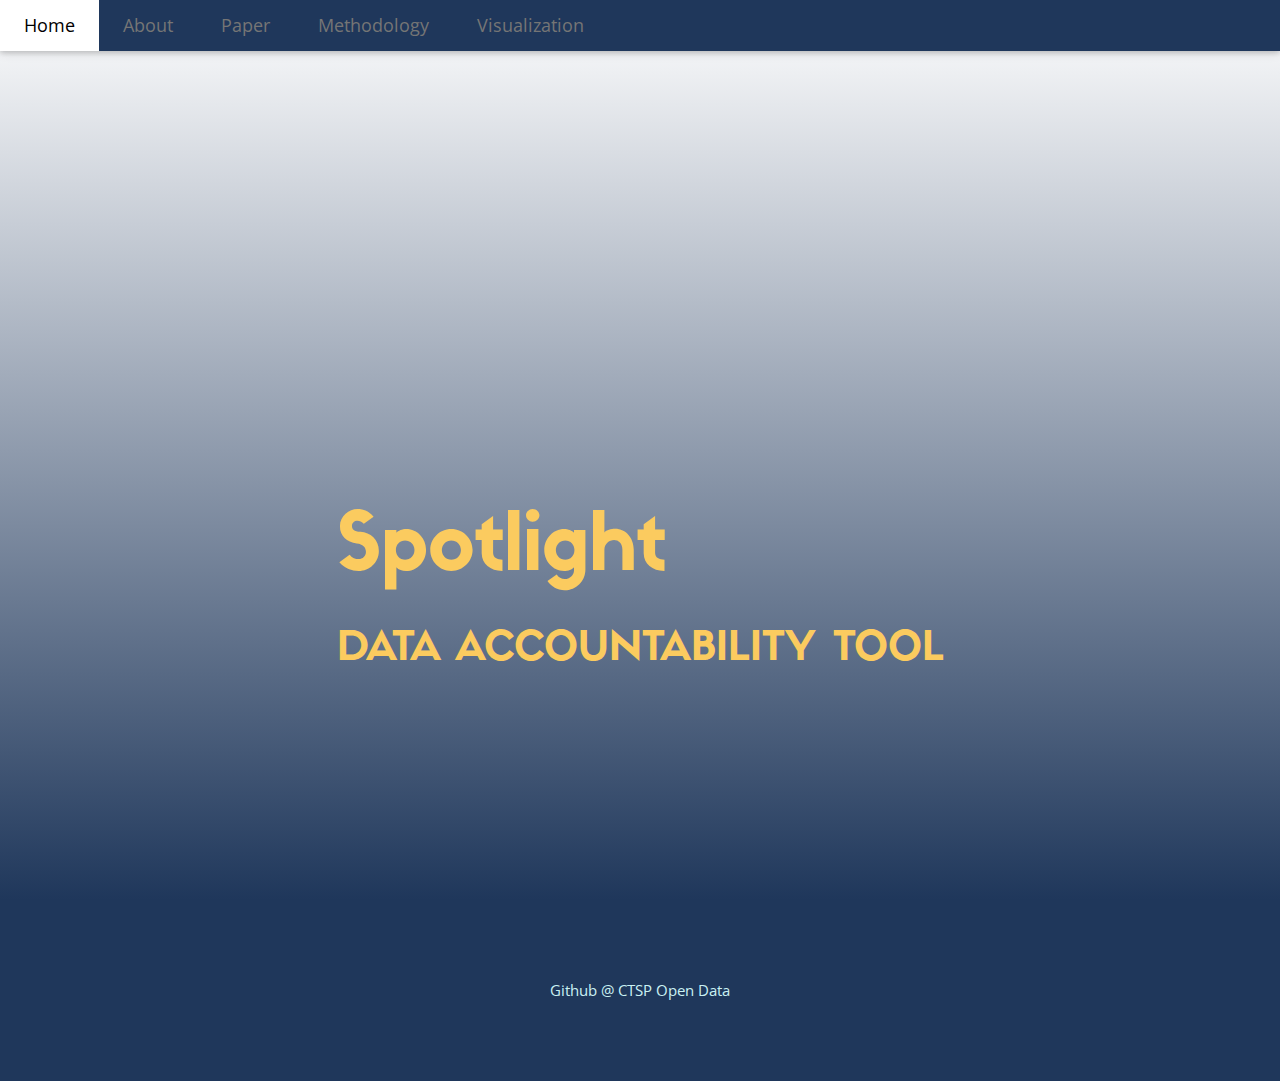
<file: index.html>
<!DOCTYPE HTML>

<html>
	<head>
		<title>Accountability in the Information Age</title>
		<meta charset="utf-8" />
		<meta name="viewport" content="width=device-width, initial-scale=1" />

		<link href="https://fonts.googleapis.com/css?family=Open+Sans" rel="stylesheet">
		<link rel="stylesheet" href="https://www.w3schools.com/w3css/4/w3.css">
		<link rel="stylesheet" href="assets/css/main.css">

	</head>

<body>
	<!-- Navbar -->
	<div class="w3-top">
		<div class="w3-bar w3-card w3-left-align w3-large">
			<a class="w3-bar-item w3-button w3-hide-medium w3-hide-large w3-right w3-padding-large w3-hover-white w3-large"><i class="fa fa-bars"></i></a>
			<a href="index.html" class="w3-white w3-text-grey w3-bar-item w3-button w3-padding-large w3-hover-white">Home</a>
			<a href="about.html" class="w3-text-grey w3-bar-item w3-button w3-hide-small w3-padding-large w3-hover-white">About</a>
			<a href="paper.html" class=" w3-text-grey w3-bar-item w3-button w3-hide-small w3-padding-large w3-hover-white">Paper</a>
			<a href="methodology.html" class=" w3-text-grey w3-bar-item w3-button w3-hide-small w3-padding-large w3-hover-white">Methodology</a>
			<a href="vis.html" class="w3-text-grey w3-bar-item w3-button w3-hide-small w3-padding-large w3-hover-white">Visualization</a>
		</div>

		<!-- Navbar on small screens -->
		<div id="navDemo" class="w3-bar-block w3-white w3-hide w3-hide-large w3-hide-medium w3-large">
			<a href="about.html" class="w3-bar-item w3-button w3-hide-small w3-padding-large w3-hover-white">About</a>
			<a href="paper.html" class="w3-bar-item w3-button w3-hide-small w3-padding-large w3-hover-white">Paper</a>
			<a href="methodology.html" class="w3-bar-item w3-button w3-hide-small w3-padding-large w3-hover-white">Methodology</a>
			<a href="vis.html" class="w3-bar-item w3-button w3-hide-small w3-padding-large w3-hover-white">Visualization</a>
		</div>
	</div>
	<!-- Header -->
	<header></header>

	<!-- Video Header + text -->

	<div id="fullScreenDiv">
	        <img src="/assets/michal-pechardo-208341-unsplash.jpg" id="videosubstitute" alt="Spotlight">
	        <div id="videoDiv">
	            <video preload="preload" id="video" autoplay="autoplay" loop="loop">
	            <source src="http://coverr.co/s3/mp4/Golden_Gate_Traffic.mp4" type="video/mp4">
	            </video>
	        </div>
	        <div id="messageBox">
	            <div>
	                <h1>Spotlight</h1>
	                <h2>Data Accountability Tool</h2>
	            </div>
	        </div>
	    </div>

	<!-- Footer -->
	<footer class="w3-container w3-padding-64 w3-center">
			<p class ="footer">Github @ <a href="https://github.com/akhiljalan/ctsp-open-data">CTSP Open Data</a></p>
	 </div>
	</footer>


</body>
</html>
</file>
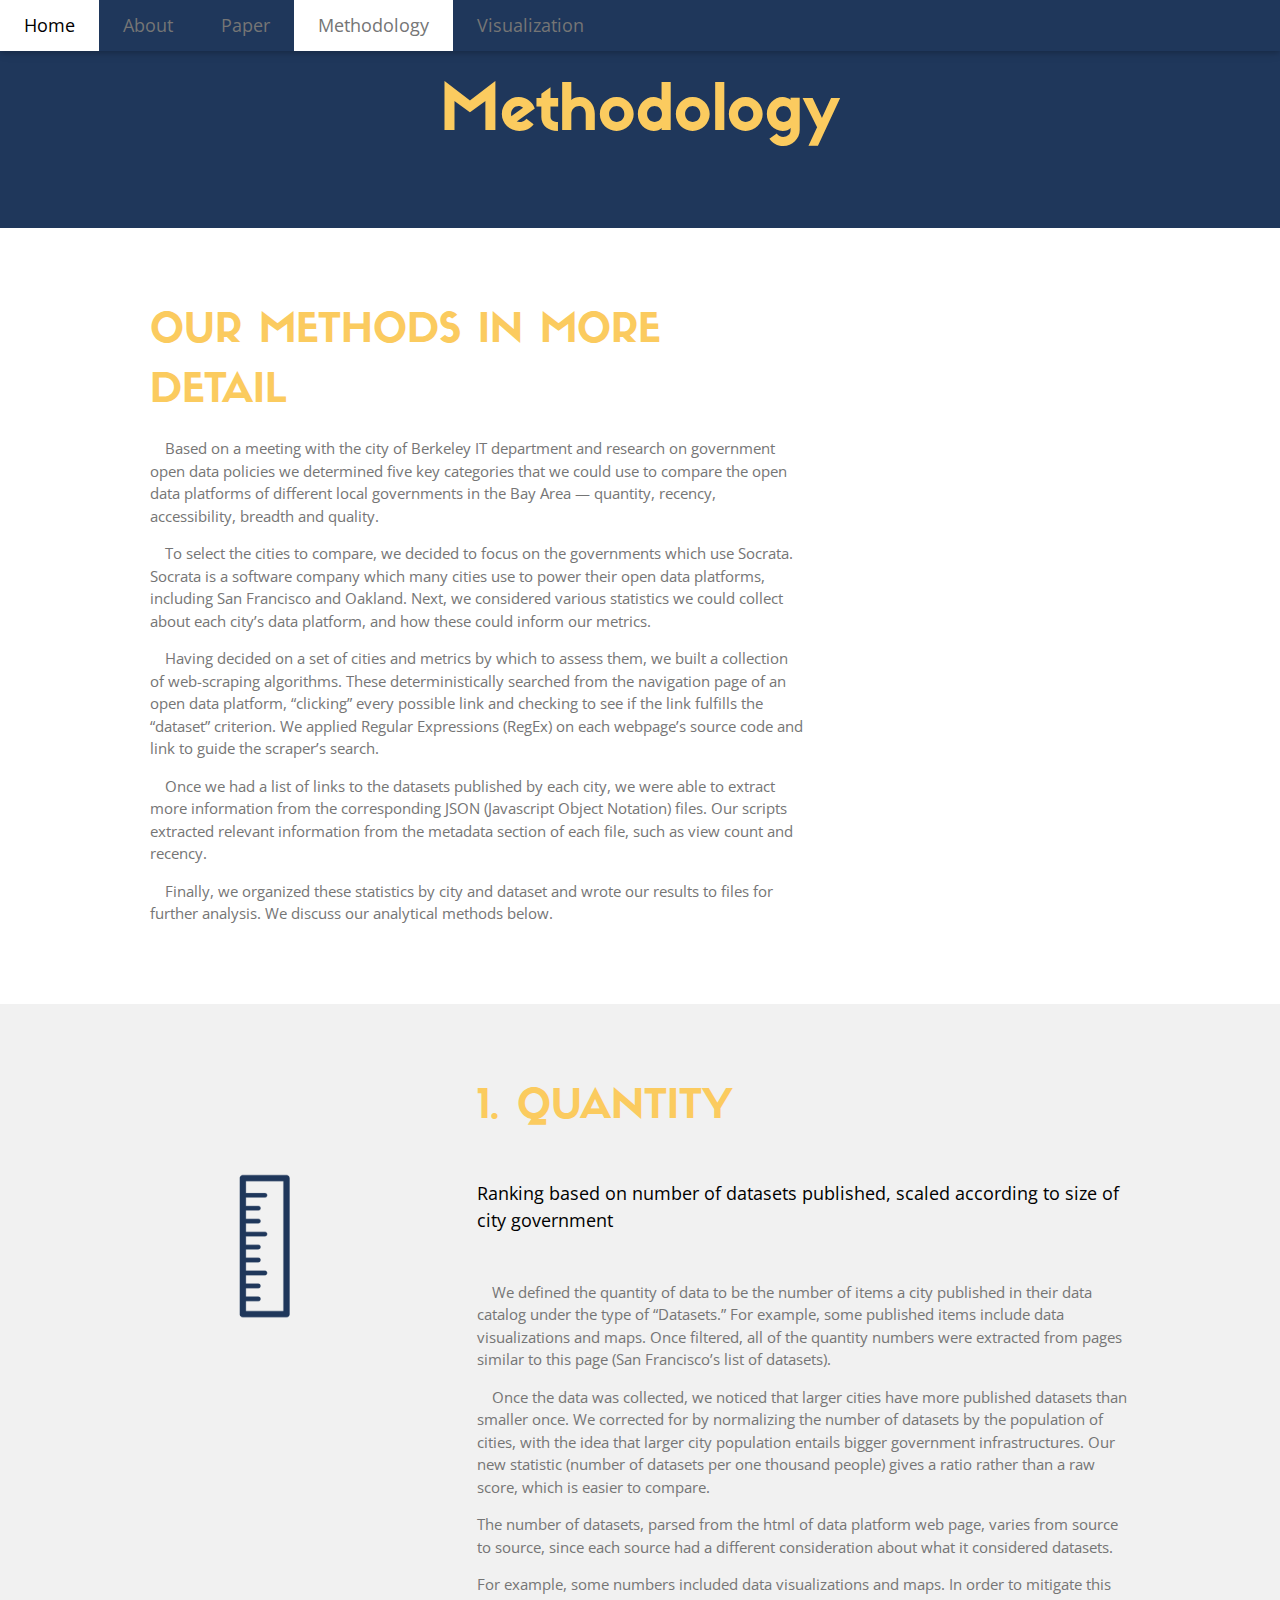
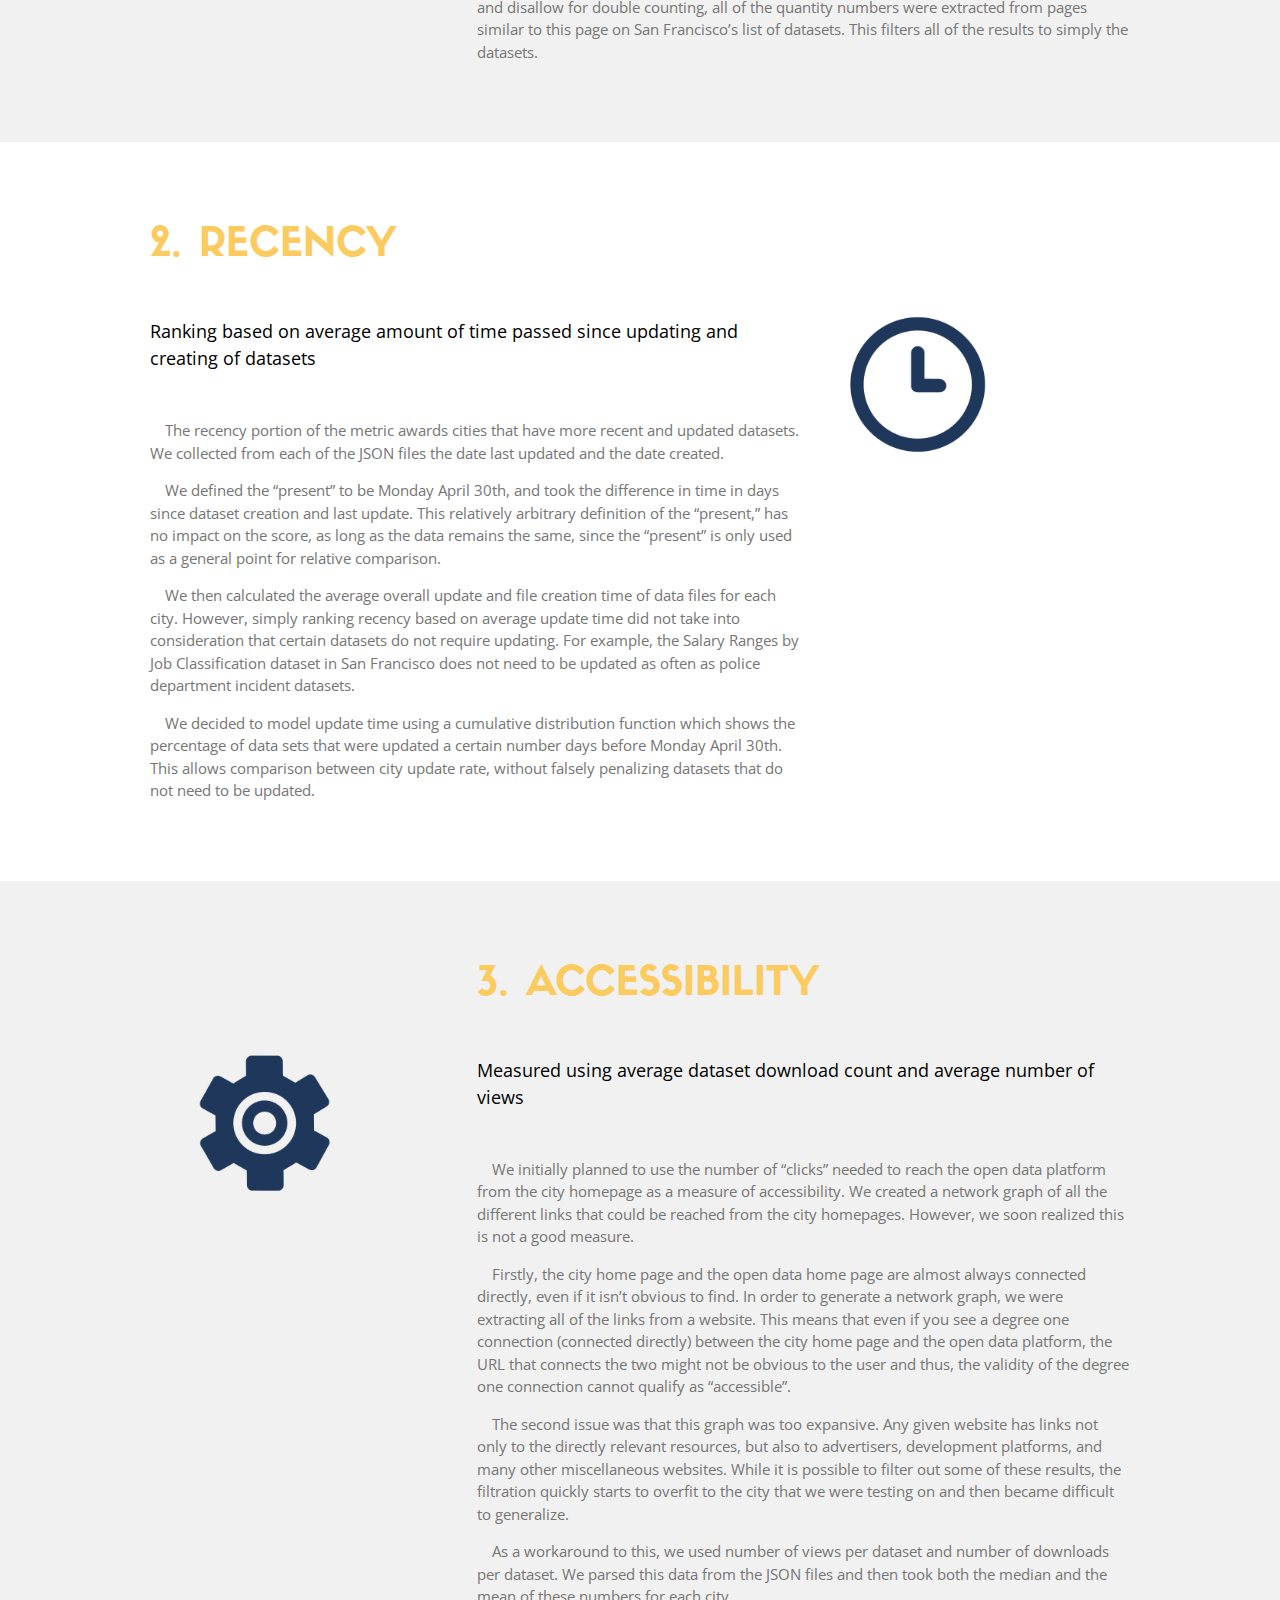
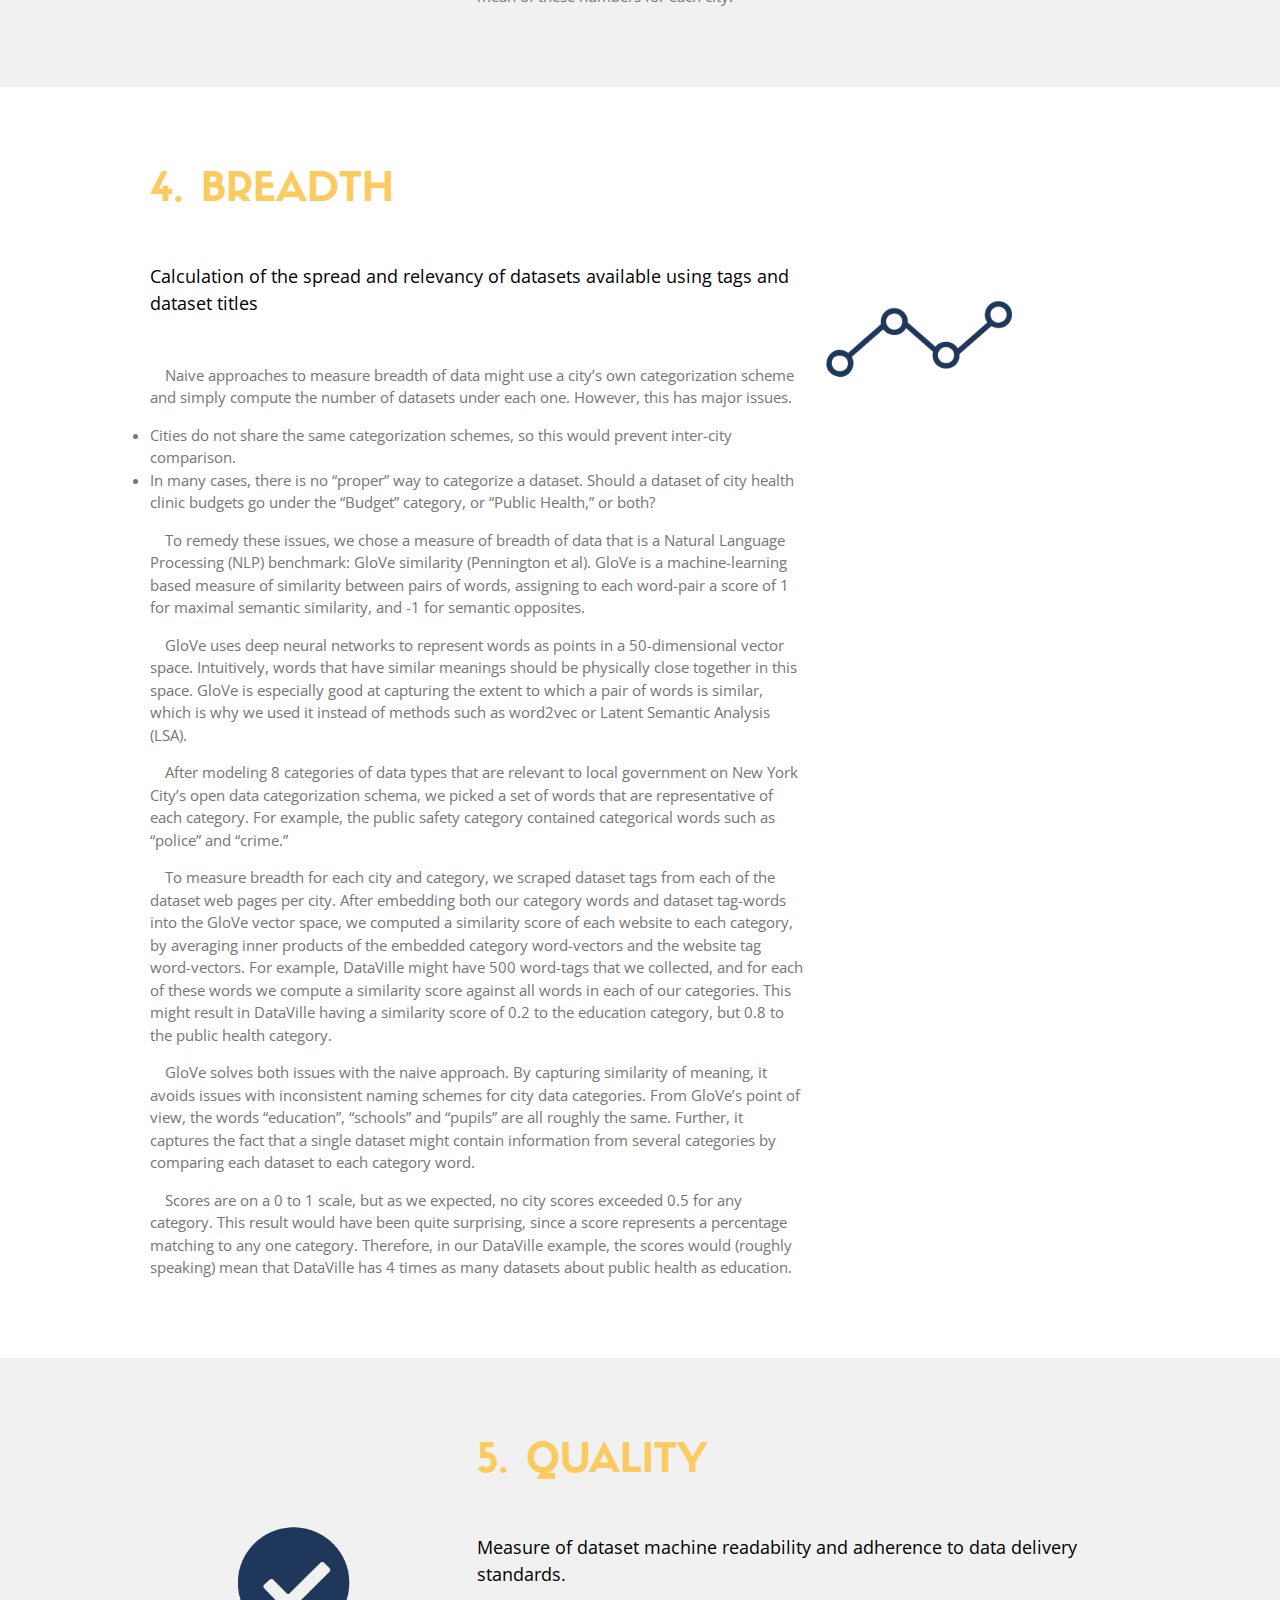
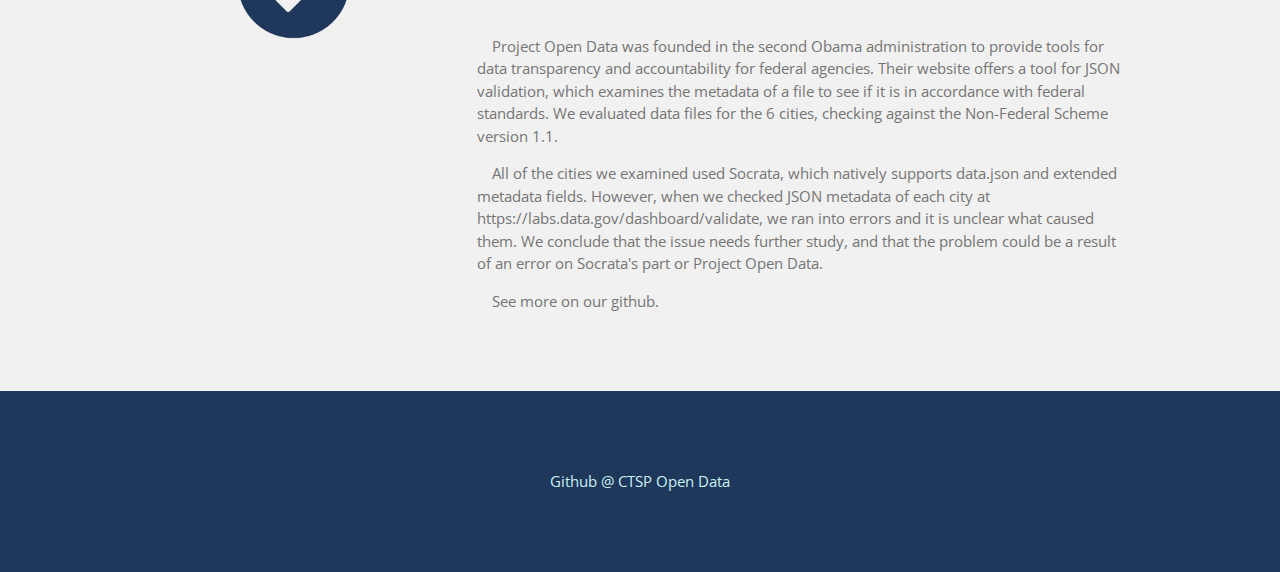
<file: methodology.html>
<!DOCTYPE HTML>

<html>
	<head>
		<title>Paper | Accountability in the Information Age</title>
		<meta charset="utf-8" />
		<meta name="viewport" content="width=device-width, initial-scale=1" />

		<link href="https://fonts.googleapis.com/css?family=Open+Sans" rel="stylesheet">
		<link rel="stylesheet" href="https://www.w3schools.com/w3css/4/w3.css">
		<link rel="stylesheet" href="assets/css/main.css" />
	</head>
	<body>
		<!-- Navbar -->
		<div class="w3-top">
			<div class="w3-bar w3-card w3-left-align w3-large">
				<a class="w3-bar-item w3-button w3-hide-medium w3-hide-large w3-right w3-padding-large w3-hover-white w3-large"><i class="fa fa-bars"></i></a>
				<a href="index.html" class="w3-text-grey w3-bar-item w3-button w3-padding-large w3-hover-white">Home</a>
				<a href="about.html" class="w3-text-grey w3-bar-item w3-button w3-hide-small w3-padding-large w3-hover-white">About</a>
				<a href="paper.html" class="w3-text-grey w3-bar-item w3-button w3-hide-small w3-padding-large w3-hover-white">Paper</a>
				<a href="methodology.html" class="w3-white w3-text-grey w3-bar-item w3-button w3-hide-small w3-padding-large w3-hover-white">Methodology</a>
				<a href="vis.html" class="w3-text-grey w3-bar-item w3-button w3-hide-small w3-padding-large w3-hover-white">Visualization</a>
			</div>
			<!-- Navbar on small screens -->
			<div id="navDemo" class="w3-bar-block w3-white w3-hide w3-hide-large w3-hide-medium w3-large">
				<a href="about.html" class="w3-bar-item w3-button w3-hide-small w3-padding-large w3-hover-white">About</a>
				<a href="paper.html" class="w3-bar-item w3-button w3-hide-small w3-padding-large w3-hover-white">Paper</a>
				<a href="methodology.html" class="w3-bar-item w3-button w3-hide-small w3-padding-large w3-hover-white">Methodology</a>
				<a href="vis.html" class="w3-bar-item w3-button w3-hide-small w3-padding-large w3-hover-white">Visualization</a>
			</div>
		</div>

	<!-- Header -->
	<header class="w3-container w3-center head" style="padding:50px 16px" >
	  <h1 class="w3-margin w3-jumbo">Methodology</h1>
	</header>

  <!-- First Grid -->
	<div class="w3-row-padding w3-padding-64 w3-container w3-white">
	  <div class="w3-content">
	    <div class="w3-twothird">
	      <h2>Our methods in more detail</h2>
	      <p class="w3-text-grey">
          &emsp;Based on a meeting with the city of Berkeley IT department and research on government open data policies we determined five key categories that we could use to compare the open data platforms of different local governments in the Bay Area — quantity, recency, accessibility, breadth and quality.
        </p>
        <p class="w3-text-grey">
          &emsp;To select the cities to compare, we decided to focus on the governments which use Socrata. Socrata is a software company which many cities use to power their open data platforms, including San Francisco and Oakland. Next, we considered various statistics we could collect about each city’s data platform, and how these could inform our metrics.
        </p>
        <p class="w3-text-grey">
          &emsp;Having decided on a set of cities and metrics by which to assess them, we built a collection of web-scraping algorithms. These deterministically searched from the navigation page of an open data platform, “clicking” every possible link and checking to see if the link fulfills the “dataset” criterion. We applied Regular Expressions (RegEx) on each webpage’s source code and link to guide the scraper’s search.
        </p>
        <p class="w3-text-grey">
          &emsp;Once we had a list of links to the datasets published by each city, we were able to extract more information from the corresponding JSON (Javascript Object Notation) files. Our scripts extracted relevant information from the metadata section of each file, such as view count and recency.
        </p>
        <p class="w3-text-grey">
          &emsp;Finally, we organized these statistics by city and dataset and wrote our results to files for further analysis. We discuss our  analytical methods below.
        </p>
	    </div>
	  </div>
	</div>


	<!-- Second Grid -->
	<div class="w3-row-padding w3-padding-64 w3-container w3-light-grey">
	  <div class="w3-content">
      <div class="w3-third w3-left w3-padding-64">
        <img class="icon" src="assets/ruler.png" alt="quantity">
      </div>
	    <div class="w3-twothird w3-right">
	      <h2>1. QUANTITY</h2>
	      <h5 class="w3-padding-32">Ranking based on number of datasets published, scaled according to size of city government
</h5>
        <p class="w3-text-grey">
          &emsp;We defined the quantity of data to be the number of items a city published in their data catalog under the type of “Datasets.” For example, some published items include data visualizations and maps. Once filtered, all of the quantity numbers were extracted from pages similar to this page (San Francisco’s list of datasets).
        </p>
        <p class="w3-text-grey">
          &emsp;Once the data was collected, we noticed that larger cities have more published datasets than smaller once. We corrected for by normalizing the number of datasets by the population of cities, with the idea that larger city population entails bigger government infrastructures. Our new statistic (number of datasets per one thousand people) gives a ratio rather than a raw score, which is easier to compare.
        </p>

	      <p class="w3-text-grey">The number of datasets, parsed from the html of data platform web page, varies from source to source, since each source had a different consideration about what it considered datasets.</p>
        <p class="w3-text-grey">For example, some numbers included data visualizations and maps. In order to mitigate this and disallow for double counting, all of the quantity numbers were extracted from pages similar to <a class="w3-hover-white" href="https://data.sfgov.org/browse?limitTo=datasets&utf8">this page</a> on San Francisco’s list of datasets. This filters all of the results to simply the datasets.</p>
	    </div>
	  </div>
	</div>

    <!-- Third Grid -->
  	<div class="w3-row-padding w3-padding-64 w3-container w3-white">
  	  <div class="w3-content">
  	    <div class="w3-twothird w3-left">
  	      <h2>2. RECENCY</h2>
  	      <h5 class="w3-padding-32">Ranking based on average amount of time passed since updating and creating of datasets</h5>
            <p class="w3-text-grey">
              &emsp;The recency portion of the metric awards cities that have more recent and updated datasets. We collected from each of the JSON files the date last updated and the date created.
            </p>
						<p class="w3-text-grey">
              &emsp;We defined the “present” to be Monday April 30th, and took the difference in time in days since dataset creation and last update. This relatively arbitrary definition of the “present,” has no impact on the score, as long as the data remains the same, since the “present” is only used as a general point for relative comparison.
            </p>
            <p class="w3-text-grey">
              &emsp;We then calculated the average overall update and file creation time of data files for each city. However, simply ranking recency based on average update time did not take into consideration that certain datasets do not require updating. For example, the Salary Ranges by Job Classification dataset in San Francisco does not need to be updated as often as police department incident datasets.
            </p>
            <p class="w3-text-grey">
              &emsp;We decided to model update time using a cumulative distribution function which shows the percentage of data sets that were updated a certain number days before Monday April 30th. This allows comparison between city update rate, without falsely penalizing datasets that do not need to be updated.
            </p>
  	    </div>
        <div class="w3-third w3-right w3-padding-64">
          <img class="icon" src="assets/time.png" alt="recency">
        </div>
  	  </div>
  	</div>

    	<!-- Fourth Grid -->
    	<div class="w3-row-padding w3-padding-64 w3-container w3-light-grey">
    	  <div class="w3-content">
          <div class="w3-third w3-left w3-padding-64">
            <img class="icon" src="assets/gear.png" alt="Accessibility">
          </div>
    	    <div class="w3-twothird w3-right">
    	      <h2>3. Accessibility</h2>
    	      <h5 class="w3-padding-32">Measured using average dataset download count and average number of views</h5>
              <p class="w3-text-grey">
                &emsp;We initially planned to use the number of “clicks” needed to reach the open data platform from the city homepage as a measure of accessibility. We created a network graph of all the different links that could be reached from the city homepages. However, we soon realized this is not a good measure.
              </p>
              <p class="w3-text-grey">
                &emsp;Firstly, the city home page and the open data home page are almost always connected directly, even if it isn’t obvious to find. In order to generate a network graph, we were extracting all of the links from a website. This means that even if you see a degree one connection (connected directly) between the city home page and the open data platform, the URL that connects the two might not be obvious to the user and thus, the validity of the degree one connection cannot qualify as “accessible”.
              </p>
              <p class="w3-text-grey">
                &emsp;The second issue was that this graph was too expansive. Any given website has links not only to the directly relevant resources, but also to advertisers, development platforms, and many other miscellaneous websites. While it is possible to filter out some of these results, the filtration quickly starts to overfit to the city that we were testing on and then became difficult to generalize.
              </p>
              <p class="w3-text-grey">
                &emsp;As a workaround to this, we used number of views per dataset and number of downloads per dataset. We parsed this data from the JSON files and then took both the median and the mean of these numbers for each city.
              </p>
    	    </div>
    	  </div>
    	</div>
      <!-- Fifth Grid -->
    	<div class="w3-row-padding w3-padding-64 w3-container w3-white">
    	  <div class="w3-content">
    	    <div class="w3-twothird w3-left">
    	      <h2>4. Breadth</h2>
    	      <h5 class="w3-padding-32">Calculation of the spread and relevancy of datasets available using tags and dataset titles</h5>
              <p class="w3-text-grey">
                &emsp;Naive approaches to measure breadth of data might use a city’s own categorization scheme and simply compute the number of datasets under each one. However, this has major issues.
              </p>
              <li class="w3-text-grey"> Cities do not share the same categorization schemes, so this would prevent inter-city comparison.
              </li>
              <li class="w3-text-grey">  In many cases, there is no “proper” way to categorize a dataset. Should a dataset of city health clinic budgets go under the “Budget” category, or “Public Health,” or both?
              </li>
              <p class="w3-text-grey">
                &emsp;To remedy these issues, we chose a measure of breadth of data that is a Natural Language Processing (NLP) benchmark: GloVe similarity (Pennington et al). GloVe is a machine-learning based measure of similarity between pairs of words, assigning to each word-pair a score of 1 for maximal semantic similarity, and -1 for semantic opposites.
              </p>
              <p class="w3-text-grey">
                &emsp;GloVe uses deep neural networks to represent words as points in a 50-dimensional vector space. Intuitively, words that have similar meanings should be physically close together in this space. GloVe is especially good at capturing the extent to which a pair of words is similar, which is why we used it instead of methods such as word2vec or Latent Semantic Analysis (LSA).
              </p>
              <p class="w3-text-grey">
                &emsp;After modeling 8 categories of data types that are relevant to local government on New York City’s open data categorization schema, we picked a set of words that are representative of each category. For example, the public safety category contained categorical words such as “police” and “crime.”
              </p>
              <p class="w3-text-grey">
                &emsp;To measure breadth for each city and category, we scraped dataset tags from each of the dataset web pages per city. After embedding both our category words and dataset tag-words into the GloVe vector space, we computed a similarity score of each website to each category, by averaging inner products of the embedded category word-vectors and the website tag word-vectors. For example, DataVille might have 500 word-tags that we collected, and for each of these words we compute a similarity score against all words in each of our categories. This might result in DataVille having a similarity score of 0.2 to the education category, but 0.8 to the public health category.
              </p>
              <p class="w3-text-grey">
               &emsp;GloVe solves both issues with the naive approach. By capturing similarity of meaning, it avoids issues with inconsistent naming schemes for city data categories. From GloVe’s point of view, the words “education”, “schools” and “pupils” are all roughly the same. Further, it captures the fact that a single dataset might contain information from several categories by comparing each dataset to each category word.
              </p>
              <p class="w3-text-grey">
               &emsp;Scores are on a 0 to 1 scale, but as we expected, no city scores exceeded 0.5 for any category. This result would have been quite surprising, since a score represents a percentage matching to any one category. Therefore, in our DataVille example, the scores would (roughly speaking) mean that DataVille has 4 times as many datasets about public health as education.
              </p>
    	    </div>
          <div class="w3-third w3-right w3-padding-64">
            <img class="icon" src="assets/connect.png" alt="quantity">
          </div>
    	  </div>
    	</div>

      <!-- Sixth Grid -->
      <div class="w3-row-padding w3-padding-64 w3-container w3-light-grey">
        <div class="w3-content">
          <div class="w3-third w3-left w3-padding-64">
            <img class="icon" src="assets/check.png" alt="quantity">
          </div>

          <div class="w3-twothird w3-right">
            <h2>5. Quality</h2>
            <h5 class="w3-padding-32">Measure of dataset machine readability and adherence to data delivery standards.</h5>
            <p class="w3-text-grey">
              &emsp;Project Open Data was founded in the second Obama administration to provide tools for data transparency and accountability for federal agencies. Their website offers a tool for JSON validation, which examines the metadata of a file to see if it is in accordance with federal standards. We evaluated data files for the 6 cities, checking against the Non-Federal Scheme version 1.1. 
            </p>
            <p class="w3-text-grey">
              &emsp;All of the cities we examined used Socrata, which natively supports data.json and extended metadata fields. However, when we checked JSON metadata of each city at https://labs.data.gov/dashboard/validate, we ran into errors and it is unclear what caused them. We conclude that the issue needs further study, and that the problem could be a result of an error on Socrata's part or Project Open Data. 
            </p>
            <p class="w3-text-grey">&emsp;See more on our <a class="w3-hover-white" href="https://github.com/akhiljalan/ctsp-open-data/tree/master/CTSP/data/json_validation">github.</p>
          </div>
        </div>
      </div>
	<!-- Footer -->
	<footer class="w3-container w3-padding-64 w3-center">
			<p class ="footer">Github @ <a href="https://github.com/akhiljalan/ctsp-open-data">CTSP Open Data</a></p>
	 </div>
	</footer>


	</body>
</html>
</file>
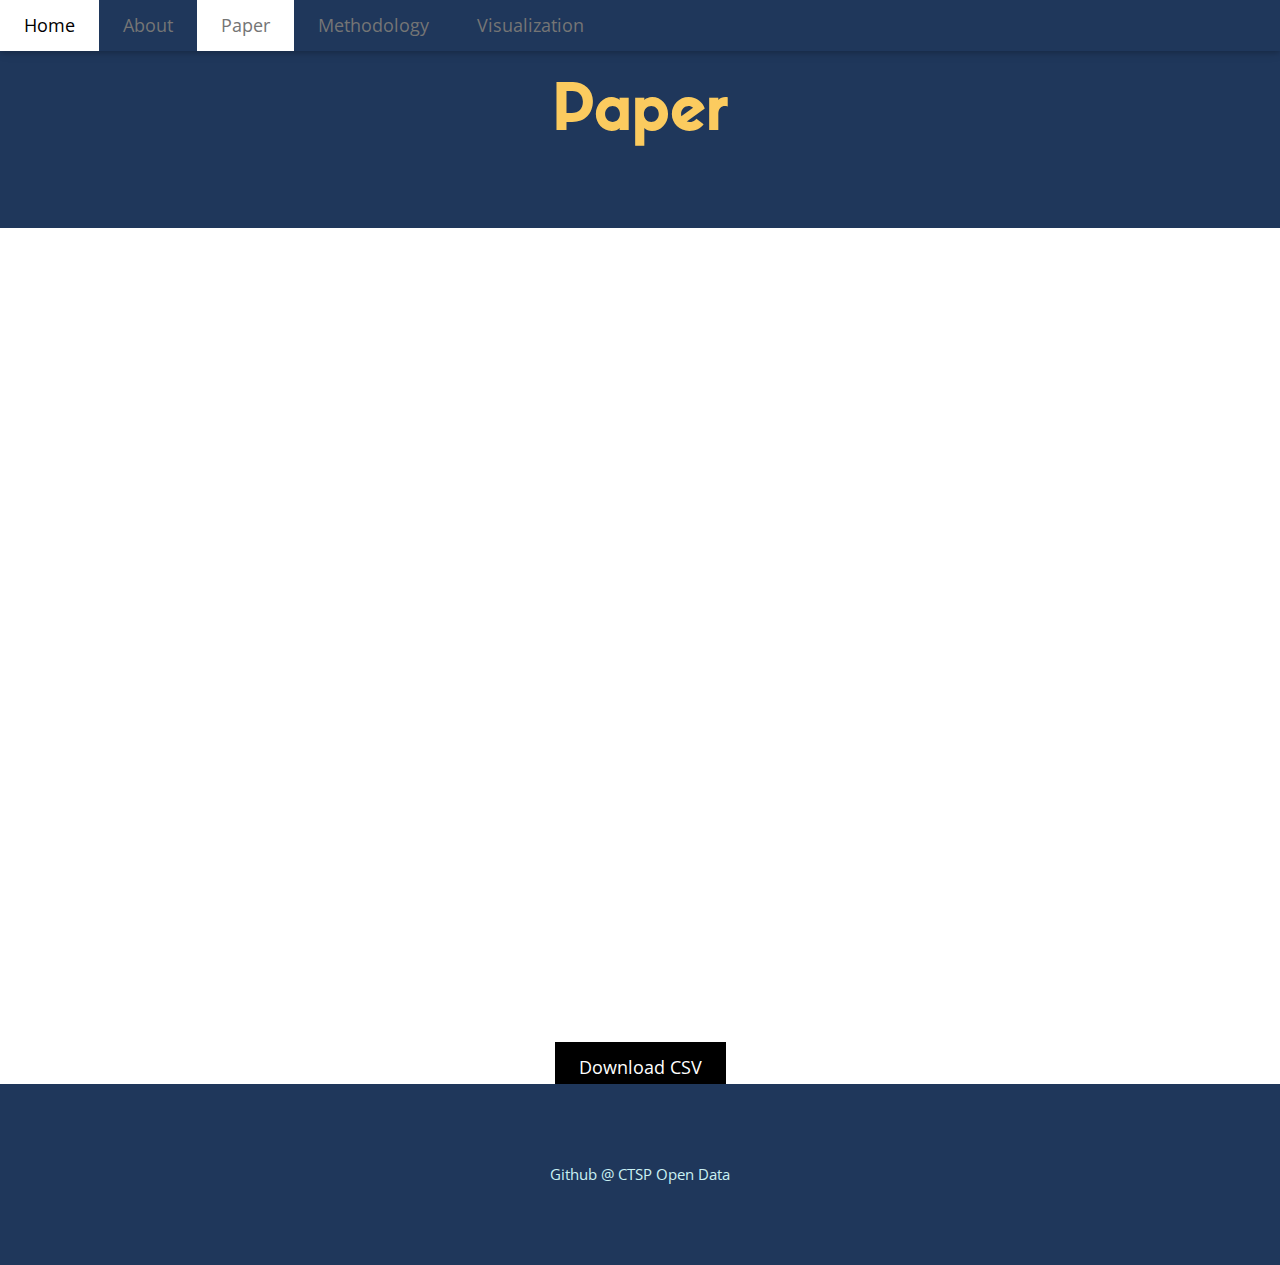
<file: paper.html>
<!DOCTYPE HTML>

<html>
	<head>
		<title>Paper | Accountability in the Information Age</title>
		<meta charset="utf-8" />
		<meta name="viewport" content="width=device-width, initial-scale=1" />

		<link href="https://fonts.googleapis.com/css?family=Open+Sans" rel="stylesheet">
		<link rel="stylesheet" href="https://www.w3schools.com/w3css/4/w3.css">
		<link rel="stylesheet" href="assets/css/main.css" />
	</head>
	<body>
		<!-- Navbar -->
		<div class="w3-top">
			<div class="w3-bar w3-card w3-left-align w3-large">
				<a class="w3-bar-item w3-button w3-hide-medium w3-hide-large w3-right w3-padding-large w3-hover-white w3-large"><i class="fa fa-bars"></i></a>
				<a href="index.html" class="w3-text-grey w3-bar-item w3-button w3-padding-large w3-hover-white">Home</a>
				<a href="about.html" class="w3-text-grey w3-bar-item w3-button w3-hide-small w3-padding-large w3-hover-white">About</a>
				<a href="paper.html" class="w3-white w3-text-grey w3-bar-item w3-button w3-hide-small w3-padding-large w3-hover-white">Paper</a>
				<a href="methodology.html" class=" w3-text-grey w3-bar-item w3-button w3-hide-small w3-padding-large w3-hover-white">Methodology</a>
				<a href="vis.html" class="w3-text-grey w3-bar-item w3-button w3-hide-small w3-padding-large w3-hover-white">Visualization</a>
			</div>

			<!-- Navbar on small screens -->
			<div id="navDemo" class="w3-bar-block w3-white w3-hide w3-hide-large w3-hide-medium w3-large">
				<a href="about.html" class="w3-bar-item w3-button w3-hide-small w3-padding-large w3-hover-white">About</a>
				<a href="paper.html" class="w3-bar-item w3-button w3-hide-small w3-padding-large w3-hover-white">Paper</a>
				<a href="methodology.html" class="w3-bar-item w3-button w3-hide-small w3-padding-large w3-hover-white">Methodology</a>
				<a href="vis.html" class="w3-bar-item w3-button w3-hide-small w3-padding-large w3-hover-white">Visualization</a>
			</div>
		</div>

	<!-- Header -->
	<header class="w3-container w3-center head" style="padding:50px 16px" >
	  <h1 class="w3-margin w3-jumbo">Paper</h1>
	</header>

	<!-- First Grid -->
	<div class="w3-row-padding w3-padding-64 w3-container">
	  <div class="w3-content" style="height:728px">
			<object data="assets/MeasuringAccountability_Barrera_deMartel_Jalan_Rahane.pdf" type="application/pdf" width="100%" height="100%">
			<iframe src="assets/MeasuringAccountability_Barrera_deMartel_Jalan_Rahane.pdf" width="100%" height="100%" style="border: none;">
			This browser does not support PDFs. Please download the PDF to view it: <a href="/assets/MeasuringAccountability_Barrera_deMartel_Jalan_Rahane.pdf">Download PDF</a>
			</iframe>
			</object>
			<div class="w3-center" style="padding-bottom:30px;">
			<button class="w3-button w3-black w3-padding-large w3-large w3-margin-top" onclick="openWin();">Download CSV</button>
	    </div>
			</div>
	  </div>
	</div>



	<!-- Footer -->
	<footer class="w3-container w3-padding-64 w3-center">
			<p class ="footer">Github @ <a href="https://github.com/akhiljalan/ctsp-open-data">CTSP Open Data</a></p>
	 </div>
	</footer>


	</body>
</html>
</file>
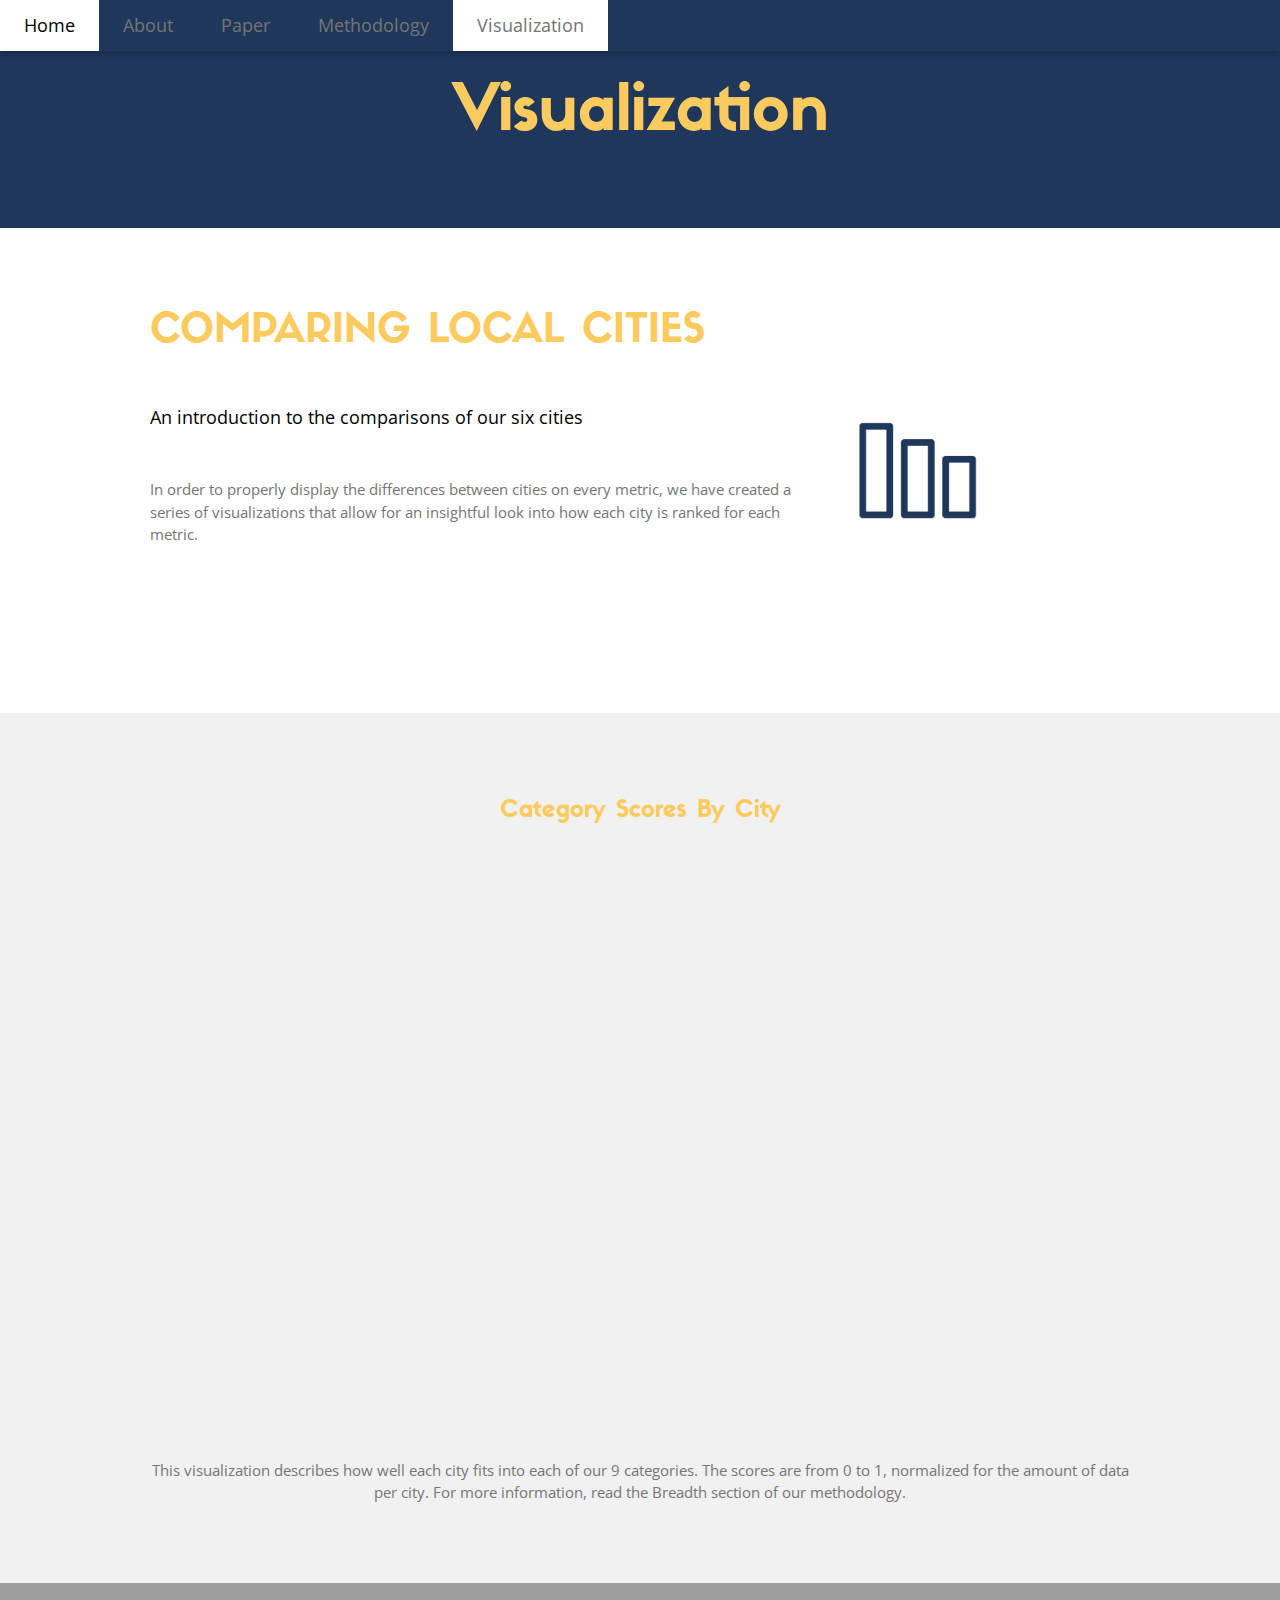
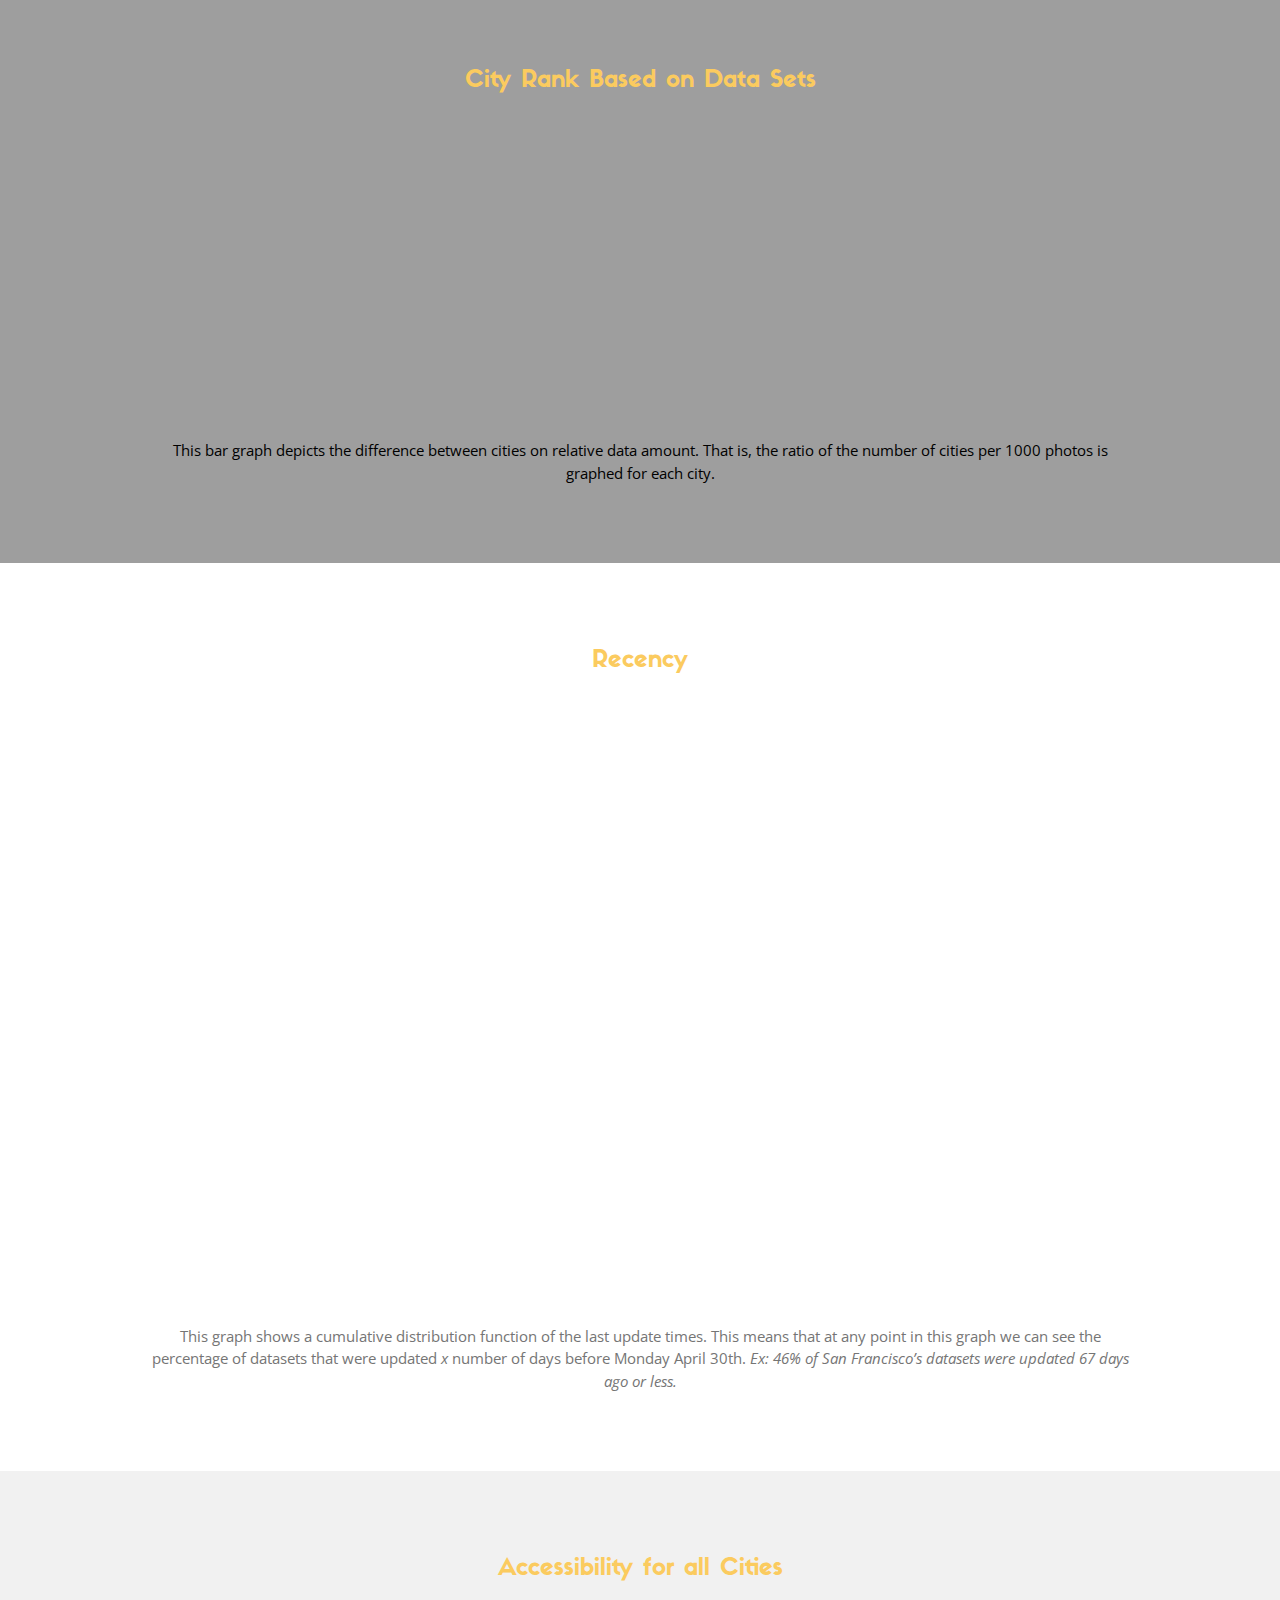
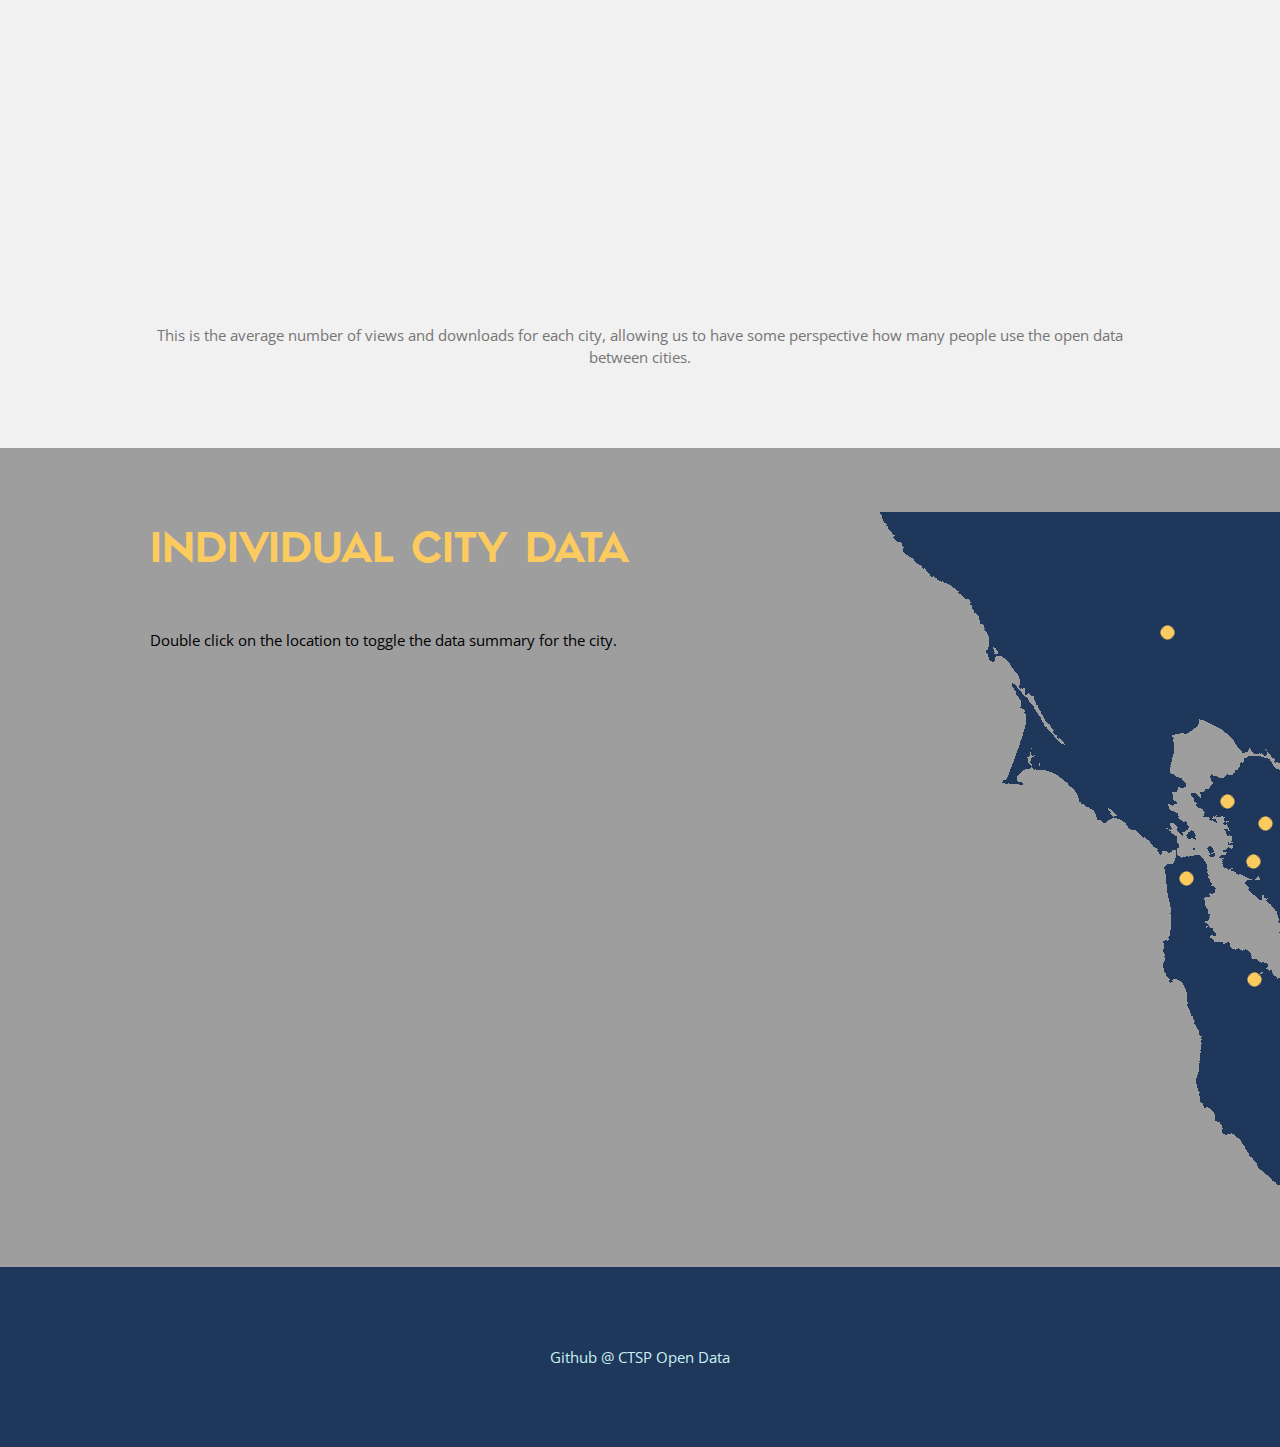
<file: vis.html>
<!DOCTYPE HTML>

<html>
	<head>
		<title>Visualization | Accountability in the Information Age</title>
		<meta charset="utf-8" />
		<meta name="viewport" content="width=device-width, initial-scale=1" />
		<link href="https://fonts.googleapis.com/css?family=Open+Sans" rel="stylesheet">
		<link rel="stylesheet" href="https://www.w3schools.com/w3css/4/w3.css">
		<link rel="stylesheet" href="assets/css/main.css"/>
		<script src="js/index.js" ></script>
	</head>
	<body>

	<!-- Navbar -->
	<div class="w3-top">
		<div class="w3-bar w3-card w3-left-align w3-large">
			<a class="w3-bar-item w3-button w3-hide-medium w3-hide-large w3-right w3-padding-large w3-hover-white w3-large"><i class="fa fa-bars"></i></a>
			<a href="index.html" class="w3-text-grey w3-bar-item w3-button w3-padding-large w3-hover-white">Home</a>
			<a href="about.html" class="w3-text-grey w3-bar-item w3-button w3-hide-small w3-padding-large w3-hover-white">About</a>
			<a href="paper.html" class="w3-text-grey w3-bar-item w3-button w3-hide-small w3-padding-large w3-hover-white">Paper</a>
			<a href="methodology.html" class=" w3-text-grey w3-bar-item w3-button w3-hide-small w3-padding-large w3-hover-white">Methodology</a>
			<a href="vis.html" class="w3-white w3-text-grey w3-bar-item w3-button w3-hide-small w3-padding-large w3-hover-white">Visualization</a>
		</div>

		<!-- Navbar on small screens -->
		<div id="navDemo" class="w3-bar-block w3-white w3-hide w3-hide-large w3-hide-medium w3-large">
			<a href="about.html" class="w3-bar-item w3-button w3-hide-small w3-padding-large w3-hover-white">About</a>
			<a href="paper.html" class="w3-bar-item w3-button w3-hide-small w3-padding-large w3-hover-white">Paper</a>
			<a href="methodology.html" class="w3-bar-item w3-button w3-hide-small w3-padding-large w3-hover-white">Methodology</a>
			<a href="vis.html" class="w3-bar-item w3-button w3-hide-small w3-padding-large w3-hover-white">Visualization</a>
		</div>
	</div>

	<!-- Header -->
	<header class="w3-container w3-center head" style="padding:50px 16px">
	  <h1 class="w3-margin w3-jumbo">Visualization</h1>
	</header>

	<!-- First Grid -->
	<div class="w3-row-padding w3-padding-64 w3-container">
	  <div class="w3-content">
	    <div class="w3-twothird">
	      <h2>Comparing Local Cities</h2>
	      <h5 class="w3-padding-32">An introduction to the comparisons of our six cities</h5>

	      <p class="w3-text-grey">In order to properly display the differences between cities on every metric, we have created a series of  visualizations that allow for an insightful look into how each city is ranked for each metric. </p>
	    </div>
			<div class="w3-third w3-left w3-padding-64">
        <img class="icon" src="assets/graph.png" alt="quantity">
      </div>
	  </div>
	</div>


	<!--Second Grid-->
		<div class="w3-container w3-light-grey w3-center w3-padding-64 ">
			<div class="w3-content">
		    <h1 class="w3-margin w3-xlarge">Category Scores By City</h1>
				<iframe id="datawrapper-chart-6T7Dj" src="//datawrapper.dwcdn.net/6T7Dj/1/" scrolling="no" frameborder="0" allowtransparency="true" style="width: 0; min-width: 100% !important;" height="256"></iframe><script type="text/javascript">if("undefined"==typeof window.datawrapper)window.datawrapper={};window.datawrapper["6T7Dj"]={},window.datawrapper["6T7Dj"].embedDeltas={"100":256,"200":256,"300":256,"400":256,"500":256,"700":256,"800":256,"900":256,"1000":256},window.datawrapper["6T7Dj"].iframe=document.getElementById("datawrapper-chart-6T7Dj"),window.datawrapper["6T7Dj"].iframe.style.height=window.datawrapper["6T7Dj"].embedDeltas[Math.min(1e3,Math.max(100*Math.floor(window.datawrapper["6T7Dj"].iframe.offsetWidth/100),100))]+"px",window.addEventListener("message",function(a){if("undefined"!=typeof a.data["datawrapper-height"])for(var b in a.data["datawrapper-height"])if("6T7Dj"==b)window.datawrapper["6T7Dj"].iframe.style.height=a.data["datawrapper-height"][b]+"px"});</script>

				<iframe class="w3-padding-32" id="datawrapper-chart-3sIYj" src="//datawrapper.dwcdn.net/3sIYj/1/" scrolling="no" frameborder="0" allowtransparency="true" style="width: 0; min-width: 100% !important;" height="349"></iframe><script type="text/javascript">if("undefined"==typeof window.datawrapper)window.datawrapper={};window.datawrapper["3sIYj"]={},window.datawrapper["3sIYj"].embedDeltas={"100":620,"200":442,"300":383,"400":366,"500":349,"700":332,"800":332,"900":332,"1000":332},window.datawrapper["3sIYj"].iframe=document.getElementById("datawrapper-chart-3sIYj"),window.datawrapper["3sIYj"].iframe.style.height=window.datawrapper["3sIYj"].embedDeltas[Math.min(1e3,Math.max(100*Math.floor(window.datawrapper["3sIYj"].iframe.offsetWidth/100),100))]+"px",window.addEventListener("message",function(a){if("undefined"!=typeof a.data["datawrapper-height"])for(var b in a.data["datawrapper-height"])if("3sIYj"==b)window.datawrapper["3sIYj"].iframe.style.height=a.data["datawrapper-height"][b]+"px"});</script>
				<p class="w3-text-grey w3-left">
This visualization describes how well each city fits into each of our 9 categories. The scores are from 0 to 1, normalized for the amount of data per city. For more information, read the <a href=”https://spotlight-data.github.io/methodology.html”>  Breadth section of our methodology. </a></p>
		</div>
		</div>

	<!--Third Grid-->
			<div class="w3-container w3-gray w3-center w3-padding-64">
				<div class="w3-content">
			    <h1 class="w3-margin w3-xlarge">City Rank Based on Data Sets</h1>
	<iframe id="datawrapper-chart-76Ffn" src="//datawrapper.dwcdn.net/76Ffn/1/" scrolling="no" frameborder="0" allowtransparency="true" style="width: 0; min-width: 100% !important;" height="304"></iframe><script type="text/javascript">if("undefined"==typeof window.datawrapper)window.datawrapper={};window.datawrapper["76Ffn"]={},window.datawrapper["76Ffn"].embedDeltas={"100":304,"200":304,"300":304,"400":304,"500":304,"700":304,"800":304,"900":304,"1000":304},window.datawrapper["76Ffn"].iframe=document.getElementById("datawrapper-chart-76Ffn"),window.datawrapper["76Ffn"].iframe.style.height=window.datawrapper["76Ffn"].embedDeltas[Math.min(1e3,Math.max(100*Math.floor(window.datawrapper["76Ffn"].iframe.offsetWidth/100),100))]+"px",window.addEventListener("message",function(a){if("undefined"!=typeof a.data["datawrapper-height"])for(var b in a.data["datawrapper-height"])if("76Ffn"==b)window.datawrapper["76Ffn"].iframe.style.height=a.data["datawrapper-height"][b]+"px"});</script>
					<p class="w3-text-black w3-left">This bar graph depicts the difference between cities on relative data amount. That is, the ratio of the number of cities per 1000 photos is graphed for each city.
</p>
				</div>
			</div>

			<!--Fourth Grid-->
					<div class="w3-container w3-center w3-padding-64">
						<div class="w3-content">
					    <h1 class="w3-margin w3-xlarge">Recency</h1>
							<iframe id="datawrapper-chart-i7X0p" src="//datawrapper.dwcdn.net/i7X0p/2/" scrolling="no" frameborder="0" allowtransparency="true" style="width: 0; min-width: 100% !important;" height="609"></iframe><script type="text/javascript">if("undefined"==typeof window.datawrapper)window.datawrapper={};window.datawrapper["i7X0p"]={},window.datawrapper["i7X0p"].embedDeltas={"100":609,"200":609,"300":609,"400":609,"500":609,"700":609,"800":609,"900":609,"1000":609},window.datawrapper["i7X0p"].iframe=document.getElementById("datawrapper-chart-i7X0p"),window.datawrapper["i7X0p"].iframe.style.height=window.datawrapper["i7X0p"].embedDeltas[Math.min(1e3,Math.max(100*Math.floor(window.datawrapper["i7X0p"].iframe.offsetWidth/100),100))]+"px",window.addEventListener("message",function(a){if("undefined"!=typeof a.data["datawrapper-height"])for(var b in a.data["datawrapper-height"])if("i7X0p"==b)window.datawrapper["i7X0p"].iframe.style.height=a.data["datawrapper-height"][b]+"px"});</script>
							<p class="w3-text-grey w3-left">This graph shows a cumulative distribution function of the last update times. This means that at any point in this graph we can see the percentage of datasets that were updated <i>x</i> number of days before Monday April 30th.
									<i>Ex: 46% of San Francisco’s datasets were updated 67 days ago or less. </i>
							</p>
						</div>
					</div>

			<!--Fifth Grid-->
							<div class="w3-container w3-light-grey w3-center w3-padding-64">
								<div class="w3-content">
									<h1 class="w3-margin w3-xlarge">Accessibility for all Cities</h1>
									<iframe id="datawrapper-chart-sYP5r" src="//datawrapper.dwcdn.net/sYP5r/1/" scrolling="no" frameborder="0" allowtransparency="true" style="width: 0; min-width: 100% !important;" height="300"></iframe><script type="text/javascript">if("undefined"==typeof window.datawrapper)window.datawrapper={};window.datawrapper["sYP5r"]={},window.datawrapper["sYP5r"].embedDeltas={"100":300,"200":300,"300":300,"400":300,"500":300,"700":300,"800":300,"900":300,"1000":300},window.datawrapper["sYP5r"].iframe=document.getElementById("datawrapper-chart-sYP5r"),window.datawrapper["sYP5r"].iframe.style.height=window.datawrapper["sYP5r"].embedDeltas[Math.min(1e3,Math.max(100*Math.floor(window.datawrapper["sYP5r"].iframe.offsetWidth/100),100))]+"px",window.addEventListener("message",function(a){if("undefined"!=typeof a.data["datawrapper-height"])for(var b in a.data["datawrapper-height"])if("sYP5r"==b)window.datawrapper["sYP5r"].iframe.style.height=a.data["datawrapper-height"][b]+"px"});</script>
									<p class="w3-text-grey w3-left">This is the average number of views and downloads for each city, allowing us to have some perspective how many people use the open data between cities.
</p>
								</div>
							</div>
	<!-- Map Grid -->
	<div class="w3-row-padding w3-grey w3-padding-64 w3-container">
	  <div class="w3-content">
			<div class="w3-twothird w3-left info">
<!--The title + instruction info box-->
				<div class="info-box toggle" id="def" style="display:block;">
					<h2>Individual City Data</h2>
					<p class="w3-padding-32 before">Double click on the location to toggle the data summary for the city.</p>
<!--the menu for toggling cities with smaller screen-->
					<ul class="w3-padding-large w3-padding-32 after">
						<li onclick = "clickCircle('santa rosa');" class="w3-padding-32 w3-hover-white">Santa Rosa</li>
						<li onclick = "clickCircle('richmond');" class="w3-padding-32 w3-hover-white">Richmond</li>
						<li onclick = "clickCircle('berkeley');" class="w3-padding-32 w3-hover-white">Berkeley</li>
						<li onclick = "clickCircle('oakland');" class="w3-padding-32 w3-hover-white">Oakland</li>
						<li onclick = "clickCircle('menlo park');" class="w3-padding-32 w3-hover-white">Menlo Park</li>
						<li onclick = "clickCircle('sf');" class="w3-padding-32 w3-hover-white">San Francisco</li>
					</ul>
		    </div>
<!--The city's info boxes-->
			<div class="info-box toggle" id="sf">
				<h2>San Francisco</h2>
				<div class="w3-border w3-center">
					<iframe id="datawrapper-chart-nWJEn" src="//datawrapper.dwcdn.net/nWJEn/1/" scrolling="no" frameborder="0" allowtransparency="true" style="width: 0; min-width: 100% !important;" height="643"></iframe><script type="text/javascript">if("undefined"==typeof window.datawrapper)window.datawrapper={};window.datawrapper["nWJEn"]={},window.datawrapper["nWJEn"].embedDeltas={"100":643,"200":643,"300":643,"400":643,"500":643,"700":643,"800":643,"900":643,"1000":643},window.datawrapper["nWJEn"].iframe=document.getElementById("datawrapper-chart-nWJEn"),window.datawrapper["nWJEn"].iframe.style.height=window.datawrapper["nWJEn"].embedDeltas[Math.min(1e3,Math.max(100*Math.floor(window.datawrapper["nWJEn"].iframe.offsetWidth/100),100))]+"px",window.addEventListener("message",function(a){if("undefined"!=typeof a.data["datawrapper-height"])for(var b in a.data["datawrapper-height"])if("nWJEn"==b)window.datawrapper["nWJEn"].iframe.style.height=a.data["datawrapper-height"][b]+"px"});</script>
				</div>
				<button class="after w3-button w3-black w3-padding-large w3-large w3-margin-top" onclick="clickCircle('sf');">Return to City List</button>
	    </div>

			<div class="info-box toggle" id="oakland">
				<h2>Oakland</h2>
				<div class="w3-border w3-center">
					<iframe id="datawrapper-chart-vqQgq" src="//datawrapper.dwcdn.net/vqQgq/1/" scrolling="no" frameborder="0" allowtransparency="true" style="width: 0; min-width: 100% !important;" height="643"></iframe><script type="text/javascript">if("undefined"==typeof window.datawrapper)window.datawrapper={};window.datawrapper["vqQgq"]={},window.datawrapper["vqQgq"].embedDeltas={"100":643,"200":643,"300":643,"400":643,"500":643,"700":643,"800":643,"900":643,"1000":643},window.datawrapper["vqQgq"].iframe=document.getElementById("datawrapper-chart-vqQgq"),window.datawrapper["vqQgq"].iframe.style.height=window.datawrapper["vqQgq"].embedDeltas[Math.min(1e3,Math.max(100*Math.floor(window.datawrapper["vqQgq"].iframe.offsetWidth/100),100))]+"px",window.addEventListener("message",function(a){if("undefined"!=typeof a.data["datawrapper-height"])for(var b in a.data["datawrapper-height"])if("vqQgq"==b)window.datawrapper["vqQgq"].iframe.style.height=a.data["datawrapper-height"][b]+"px"});</script>
				</div>
				<button class="after w3-button w3-black w3-padding-large w3-large w3-margin-top" onclick="clickCircle('oakland');">Return to City List</button>
	    </div>
			<div class="info-box toggle" id="richmond">
				<h2>Richmond</h2>
				<div class="w3-border w3-center">
					<iframe id="datawrapper-chart-u2cMZ" src="//datawrapper.dwcdn.net/u2cMZ/1/" scrolling="no" frameborder="0" allowtransparency="true" style="width: 0; min-width: 100% !important;" height="643"></iframe><script type="text/javascript">if("undefined"==typeof window.datawrapper)window.datawrapper={};window.datawrapper["u2cMZ"]={},window.datawrapper["u2cMZ"].embedDeltas={"100":643,"200":643,"300":643,"400":643,"500":643,"700":643,"800":643,"900":643,"1000":643},window.datawrapper["u2cMZ"].iframe=document.getElementById("datawrapper-chart-u2cMZ"),window.datawrapper["u2cMZ"].iframe.style.height=window.datawrapper["u2cMZ"].embedDeltas[Math.min(1e3,Math.max(100*Math.floor(window.datawrapper["u2cMZ"].iframe.offsetWidth/100),100))]+"px",window.addEventListener("message",function(a){if("undefined"!=typeof a.data["datawrapper-height"])for(var b in a.data["datawrapper-height"])if("u2cMZ"==b)window.datawrapper["u2cMZ"].iframe.style.height=a.data["datawrapper-height"][b]+"px"});</script>
				</div>
				<button class="after w3-button w3-black w3-padding-large w3-large w3-margin-top" onclick="clickCircle('richmond');">Return to City List</button>

			</div>
			<div class="info-box toggle" id="santa rosa">
				<h2>Santa Rosa</h2>
				<div class="w3-border w3-center">
					<iframe id="datawrapper-chart-GegbM" src="//datawrapper.dwcdn.net/GegbM/1/" scrolling="no" frameborder="0" allowtransparency="true" style="width: 0; min-width: 100% !important;" height="644"></iframe><script type="text/javascript">if("undefined"==typeof window.datawrapper)window.datawrapper={};window.datawrapper["GegbM"]={},window.datawrapper["GegbM"].embedDeltas={"100":644,"200":644,"300":644,"400":644,"500":644,"700":644,"800":644,"900":644,"1000":644},window.datawrapper["GegbM"].iframe=document.getElementById("datawrapper-chart-GegbM"),window.datawrapper["GegbM"].iframe.style.height=window.datawrapper["GegbM"].embedDeltas[Math.min(1e3,Math.max(100*Math.floor(window.datawrapper["GegbM"].iframe.offsetWidth/100),100))]+"px",window.addEventListener("message",function(a){if("undefined"!=typeof a.data["datawrapper-height"])for(var b in a.data["datawrapper-height"])if("GegbM"==b)window.datawrapper["GegbM"].iframe.style.height=a.data["datawrapper-height"][b]+"px"});</script>
				</div>
				<button class="after w3-button w3-black w3-padding-large w3-large w3-margin-top" onclick="clickCircle('santa rosa');">Return to City List</button>
			</div>

			<div class="info-box toggle" id="menlo park">
				<h2>Menlo Park</h2>
				<div class="w3-border w3-center">
<iframe id="datawrapper-chart-R2cKe" src="//datawrapper.dwcdn.net/R2cKe/2/" scrolling="no" frameborder="0" allowtransparency="true" style="width: 0; min-width: 100% !important;" height="643"></iframe><script type="text/javascript">if("undefined"==typeof window.datawrapper)window.datawrapper={};window.datawrapper["R2cKe"]={},window.datawrapper["R2cKe"].embedDeltas={"100":643,"200":643,"300":643,"400":643,"500":643,"700":643,"800":643,"900":643,"1000":643},window.datawrapper["R2cKe"].iframe=document.getElementById("datawrapper-chart-R2cKe"),window.datawrapper["R2cKe"].iframe.style.height=window.datawrapper["R2cKe"].embedDeltas[Math.min(1e3,Math.max(100*Math.floor(window.datawrapper["R2cKe"].iframe.offsetWidth/100),100))]+"px",window.addEventListener("message",function(a){if("undefined"!=typeof a.data["datawrapper-height"])for(var b in a.data["datawrapper-height"])if("R2cKe"==b)window.datawrapper["R2cKe"].iframe.style.height=a.data["datawrapper-height"][b]+"px"});</script>
				</div>
				<button class="after w3-button w3-black w3-padding-large w3-large w3-margin-top" onclick="clickCircle('menlo park');">Return to City List</button>
			</div>

			<div class="info-box toggle" id="berkeley">
				<h2>Berkeley</h2>
				<div class="w3-border w3-center">
					<iframe id="datawrapper-chart-jWG3k" src="//datawrapper.dwcdn.net/jWG3k/1/" scrolling="no" frameborder="0" allowtransparency="true" style="width: 0; min-width: 100% !important;" height="644"></iframe><script type="text/javascript">if("undefined"==typeof window.datawrapper)window.datawrapper={};window.datawrapper["jWG3k"]={},window.datawrapper["jWG3k"].embedDeltas={"100":644,"200":644,"300":644,"400":644,"500":644,"700":644,"800":644,"900":644,"1000":644},window.datawrapper["jWG3k"].iframe=document.getElementById("datawrapper-chart-jWG3k"),window.datawrapper["jWG3k"].iframe.style.height=window.datawrapper["jWG3k"].embedDeltas[Math.min(1e3,Math.max(100*Math.floor(window.datawrapper["jWG3k"].iframe.offsetWidth/100),100))]+"px",window.addEventListener("message",function(a){if("undefined"!=typeof a.data["datawrapper-height"])for(var b in a.data["datawrapper-height"])if("jWG3k"==b)window.datawrapper["jWG3k"].iframe.style.height=a.data["datawrapper-height"][b]+"px"});</script>
				</div>
				<button class="after w3-button w3-black w3-padding-large w3-large w3-margin-top" onclick="clickCircle('berkeley');">Return to City List</button>
			</div>
		</div>

<!--html map element-->
	    <div class="w3-third w3-right">
			<img id="map" src="assets/bayareadarkdots.png" usemap="#image-map">
			<map name="image-map">
			    <area onclick = "clickCircle('santa rosa');" alt="Santa Rosa" title="Santa Rosa" coords="365,120,90" shape="circle">
			    <area onclick = "clickCircle('richmond');" alt="Richmond" title="Richmond" coords="424,289,19" shape="circle">
			    <area onclick = "clickCircle('berkeley');" alt="Berkeley" title="Berkeley" coords="462,312,24" shape="circle">
			    <area onclick = "clickCircle('oakland');" alt="Oakland" title="Oakland" coords="451,349,26" shape="circle">
			    <area onclick = "clickCircle('menlo park');" alt="Menlo Park" title="Menlo Park" coords="451,468,38" shape="circle">
			    <area onclick = "clickCircle('sf');" alt="San Francisco" title="San Francisco" coords="384,367,43" shape="circle">
			</map>
	    </div>

	  </div>
	</div>

	<!-- Footer -->
	<footer class="w3-container w3-padding-64 w3-center">
			<p class ="footer">Github @ <a href="https://github.com/akhiljalan/ctsp-open-data">CTSP Open Data</a></p>
	 </div>
	</footer>

	</body>
</html>
</file>
<file: assets/css/main.css>
/*color ref!
dark blue: #1f375b
light blue: #caf1f3
rgb(202, 241, 243)
gold: #fbcb5f
gray: #b3b3b3
*/

.info-box {
	display: none;
}


@font-face {
font-family: 'Sifonn Pro';
font-style: normal;
font-weight: normal;
src: local('Sifonn Pro'), url('../css/SIFONN_PRO.woff') format('woff');
}

h1{
	font-family: 'Sifonn Pro', sans-serif;
	font-size: 80px;
	color: #fbcb5f;
}
h2{
	font-family: 'Sifonn Pro', sans-serif;
	color: #fbcb5f;
	font-size: 40px;
	text-transform: uppercase;
}

.w3-bar, body, p, h3, h4, h5, h6 {
	font-family: "Open Sans", sans-serif;
}

.fa-anchor,.fa-coffee {
	font-size:200px;
}


article, aside, details, figcaption, figure, footer, header, hgroup, menu, nav, section {
		display: block;
}

ol, ul {
		list-style: none;
	}

.nav {
			background-color: #1f375b;
      overflow: hidden;
			font-family: 'Sifonn Pro', sans-serif;
  }
a {
	text-decoration: none;
}
.nav a {
      float: left;
			color: #caf1f3;
  		background-color: #1f375b;
      text-align: center;
      padding: 14px 16px;
      text-decoration: none;
      font-size: 17px;
  }
.nav a:hover {
			background-color: #caf1f3;
			color: #1f375b;
  }

.content{
	padding: 14px 16px;
}
footer {
	position: relative;
	bottom: 0;
	background-color: #1f375b;
	color: #caf1f3;
}
.footer a:hover{
	color: #f3f3f3;
}
.head{
	background-color: #1f375b;
	padding:50px 0px 0px 0px;
}

.w3-bar{
	background-color: rgb(31, 55, 91);
}
/* Default to hide the video on all devices */
#video{
	display:none;
}

/* Default to display the image on all devices */
#videosubstitute{
	display:block;
	width:auto;
	height:100%;
}

html, body {
	 height: 100%;
	 margin: 0;
}
.icon{
	max-width: 70%;
  height: auto;
}
#fullScreenDiv{
	 width:100%;
	 min-height: 100%;

	/* Set the height to match that of the viewport.
	height: 100%;
	 height: 100vh; */
	 width: auto;
	 padding:0!important;
	 margin: 0!important;
	 background-color: white;
	 position: relative;

	 background-image: linear-gradient(rgba(31, 55, 91, 0), rgba(31, 55, 91, 1));
}
#video{
	 width: 100vw;
	 height: auto;
	 object-fit: cover;
	 left: 0px;
	 top: 0px;
	 z-index: 1;

	 opacity: 0.35;
	 overflow: hidden;
}

@media (min-aspect-ratio: 16/9) {
 #video{
	 height: 150%;
	 top: -100%;
 }
 #videosubstitute{
	 display:block;
		width: 100%;
	 height: auto;
}
}

@media (max-aspect-ratio: 16/9) {
 #video {
	 width: 150%;
	 left: -100%;
 }
 #videosubstitute{
	 display:block;
	 width:auto;
 height:100%;
	background-size: contain;
}
}

/*if there is 992  pixels or more, then display the video but hide the image*/
@media only screen and (min-width : 992px) {
#video{display:block;}
#videosubstitute{display:none}
}

/* The container for our text and stuff */
#messageBox{
	 position: absolute;
	 top: 30%;
	 left: 0;
	 display: flex;
	 align-items: center;
	 justify-content: center;
	 width: 100%;
	 height:70%;
}
.after{
	display: none;
}

@media screen and (max-width : 1269px) {
	#map{display:none;}
	.info{margin:auto;text-align: center!important;width:100%;}
	.after{display:block;}
	.before{display: none;}
}
</file>
